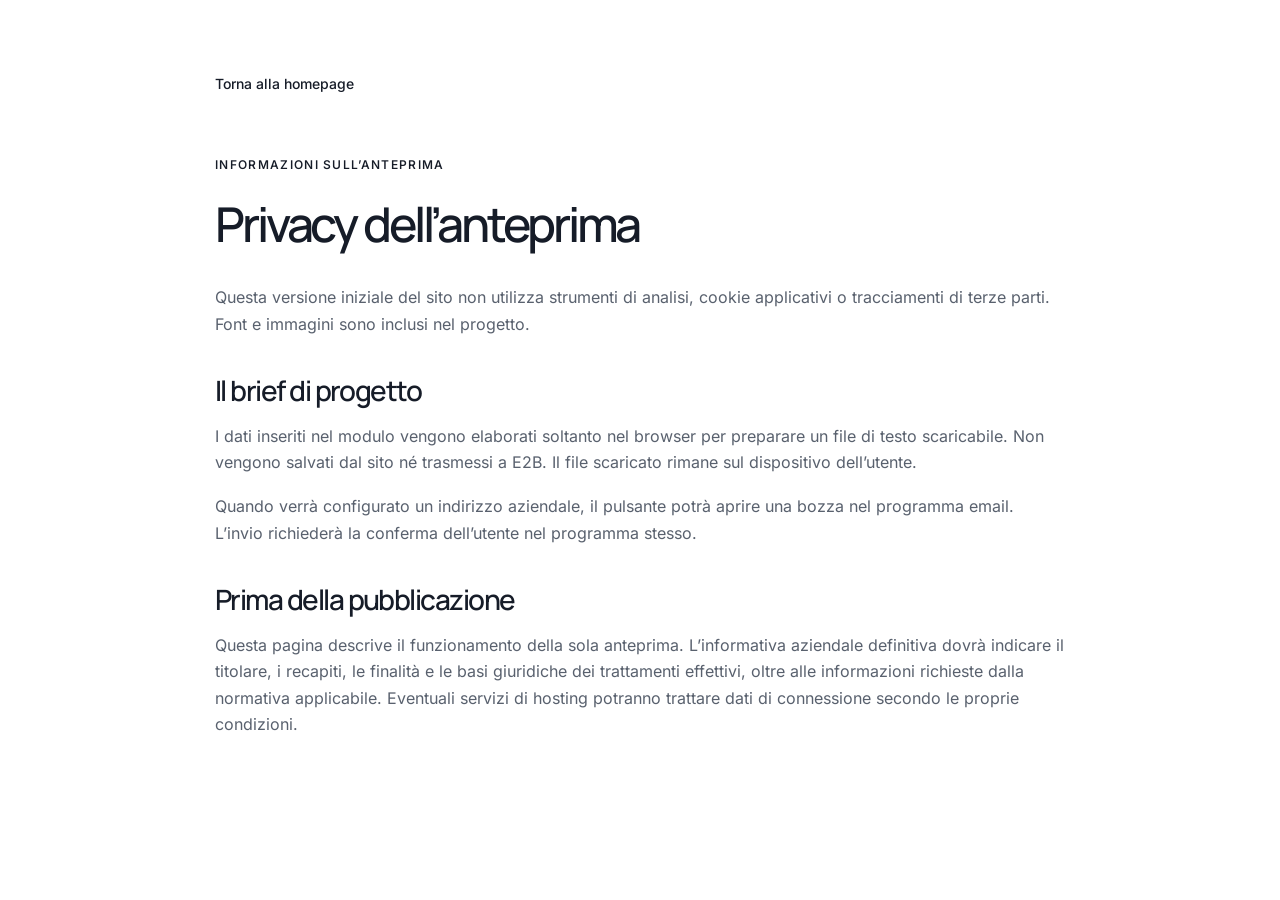
<file: privacy/index.html>
<!DOCTYPE html><html lang="it" data-theme="e2b"><head><meta charset="UTF-8"><meta name="viewport" content="width=device-width, initial-scale=1"><meta name="description" content="Come funziona questa anteprima locale del sito E2B."><meta name="theme-color" content="#2149e7"><meta property="og:type" content="website"><meta property="og:locale" content="it_IT"><meta property="og:title" content="Privacy dell’anteprima — E2B"><meta property="og:description" content="Come funziona questa anteprima locale del sito E2B."><link rel="icon" type="image/svg+xml" href="../assets/favicon.svg"><title>Privacy dell’anteprima — E2B</title><link rel="stylesheet" href="../_astro/privacy.DARQwTVc.css"></head><body><a class="skip-link" href="#contenuto">Vai al contenuto</a><main class="shell privacy-page"><a class="text-link" href="../">Torna alla homepage</a><p class="eyebrow">INFORMAZIONI SULL’ANTEPRIMA</p><h1>Privacy dell’anteprima</h1><p>Questa versione iniziale del sito non utilizza strumenti di analisi, cookie applicativi o tracciamenti di terze parti. Font e immagini sono inclusi nel progetto.</p><h2>Il brief di progetto</h2><p>I dati inseriti nel modulo vengono elaborati soltanto nel browser per preparare un file di testo scaricabile. Non vengono salvati dal sito né trasmessi a E2B. Il file scaricato rimane sul dispositivo dell’utente.</p><p>Quando verrà configurato un indirizzo aziendale, il pulsante potrà aprire una bozza nel programma email. L’invio richiederà la conferma dell’utente nel programma stesso.</p><h2>Prima della pubblicazione</h2><p>Questa pagina descrive il funzionamento della sola anteprima. L’informativa aziendale definitiva dovrà indicare il titolare, i recapiti, le finalità e le basi giuridiche dei trattamenti effettivi, oltre alle informazioni richieste dalla normativa applicabile. Eventuali servizi di hosting potranno trattare dati di connessione secondo le proprie condizioni.</p></main></body></html>
</file>
